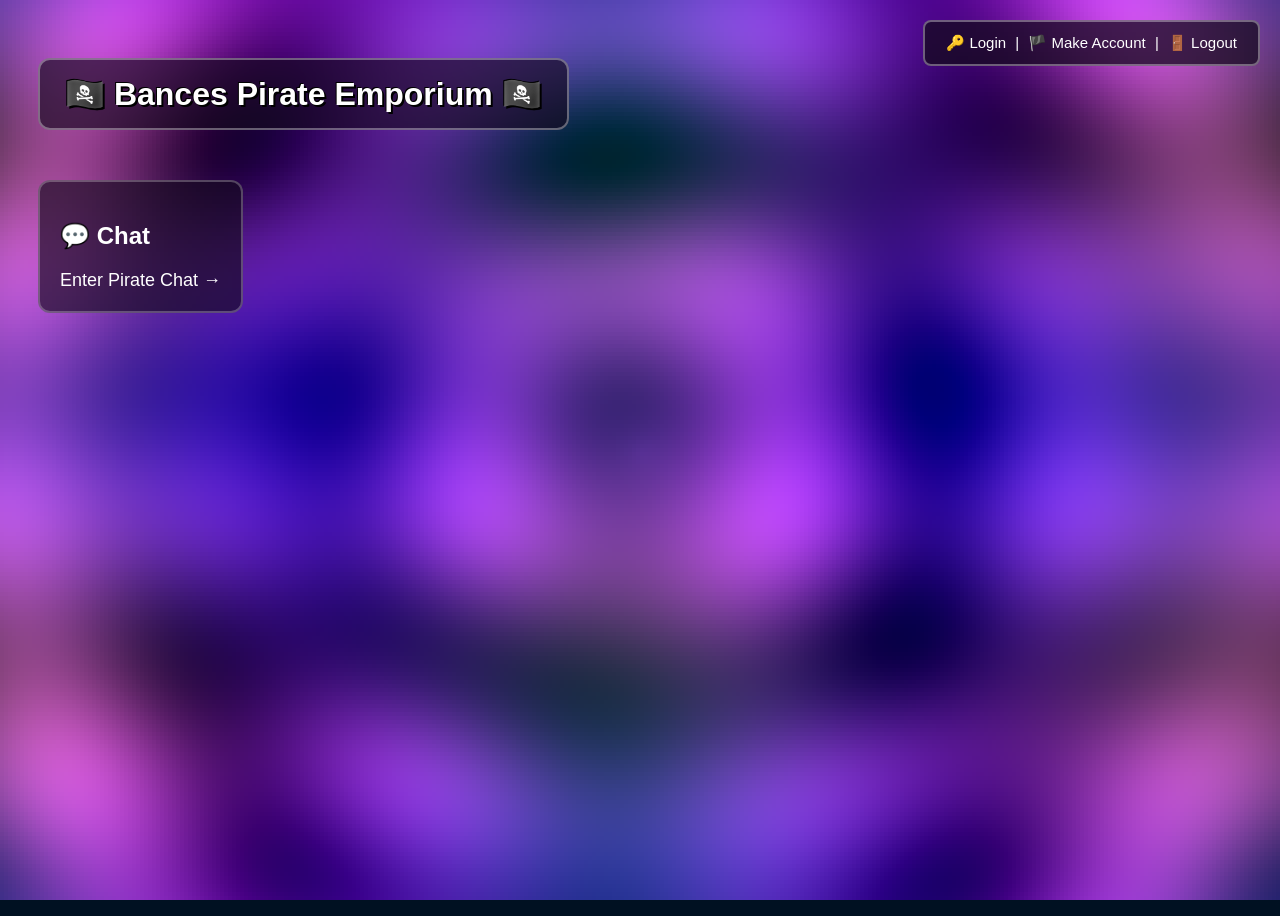
<file: index.html>
<!DOCTYPE html>
<html>

<head>

    <title>Bances Pirate Emporium</title>

    <link rel="stylesheet" href="style.css">

</head>


<body>

    <!-- Animated background -->

    <canvas id="chaosBackground"></canvas>


    <!-- Account buttons -->

    <div class="account-box">

        <a href="login.html">🔑 Login</a>

        |

        <a href="signup.html">🏴 Make Account</a>

        |

        <a href="logout.html">🚪 Logout</a>

    </div>


    <!-- Main page -->

    <div class="page">

        <div class="main-header">

            <h1>
                🏴‍☠️ Bances Pirate Emporium 🏴‍☠️
            </h1>

        </div>


        <!-- Chat -->

        <div class="chat-section">

            <h2>💬 Chat</h2>

            <a href="chat/chat.html">
                Enter Pirate Chat →
            </a>

        </div>

    </div>


    <!-- Background JavaScript -->

    <script src="background.js"></script>

</body>

</html>
</file>
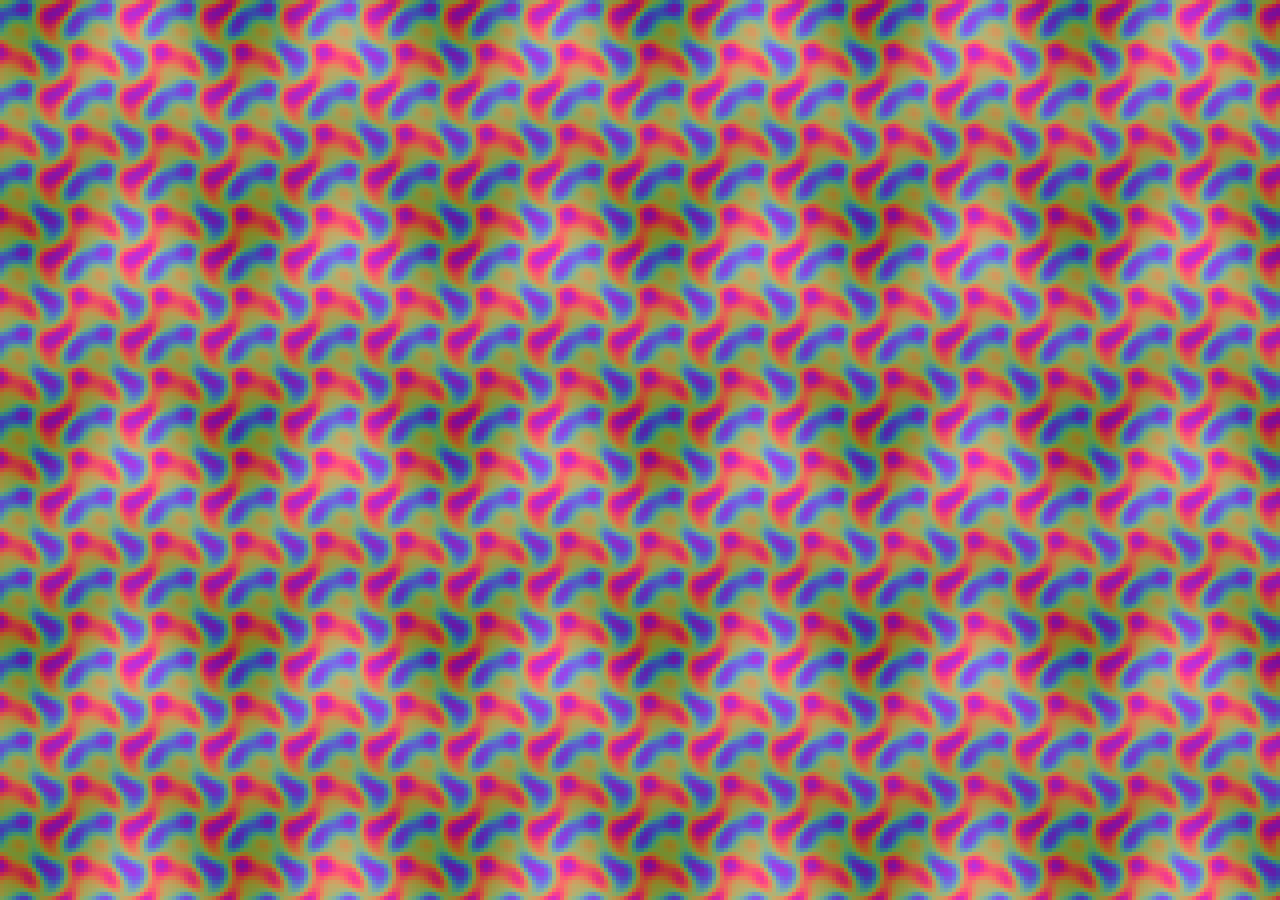
<file: earth.html>
<!DOCTYPE html>
<html>
<head>
    <meta charset="UTF-8">
    <title>OS95 Battle Background</title>

    <style>
        html, body {
            margin: 0;
            width: 100%;
            height: 100%;
            overflow: hidden;
            background: black;
            font-family: monospace;
        }

        canvas {
            width: 100%;
            height: 100%;
            display: block;
        }

        #controls {
            position: fixed;
            top: 30px;
            left: 30px;

            width: 320px;
            padding: 20px;

            background: rgba(10, 5, 20, 0.92);
            border: 2px solid white;

            color: white;

            display: none;

            user-select: none;
        }

        #controls h2 {
            margin-top: 0;
        }

        #speed {
            width: 100%;
        }

        .value {
            margin-top: 8px;
        }
    </style>
</head>

<body>

<canvas id="screen"></canvas>

<div id="controls">

    <h2>OS95 SCREENSAVER</h2>

    <p>
        Layer 1:
        <span id="layer1">0</span>
    </p>

    <p>
        Layer 2:
        <span id="layer2">1</span>
    </p>

    <label>
        Speed
    </label>

    <input
        id="speed"
        type="range"
        min="0.005"
        max="0.15"
        step="0.001"
        value="0.035"
    >

    <div class="value">
        Speed:
        <span id="speedValue">0.035</span>
    </div>

    <p>
        R = Randomize
    </p>

    <p>
        ← → = Layer 1
    </p>

    <p>
        ↑ ↓ = Layer 2
    </p>

    <p>
        TAB = Close
    </p>

</div>

<script>

const canvas =
    document.getElementById("screen");

const ctx =
    canvas.getContext("2d");

const controls =
    document.getElementById("controls");

const speedSlider =
    document.getElementById("speed");

const speedValue =
    document.getElementById("speedValue");

const layer1Text =
    document.getElementById("layer1");

const layer2Text =
    document.getElementById("layer2");


/* ==========================
   Canvas
   ========================== */

function resize()
{
    canvas.width =
        window.innerWidth;

    canvas.height =
        window.innerHeight;
}

window.addEventListener(
    "resize",
    resize
);

resize();


/* ==========================
   Layer system
   ========================== */

const LAYER_COUNT = 327;

const layers = [];


function random(min, max)
{
    return (
        min +
        Math.random() *
        (max - min)
    );
}


for (
    let i = 0;
    i < LAYER_COUNT;
    i++
)
{
    layers.push({

        speed:
            random(
                0.15,
                1.5
            ),

        scale:
            random(
                0.008,
                0.08
            ),

        amplitude:
            random(
                3,
                55
            ),

        phase:
            random(
                0,
                Math.PI * 2
            ),

        distortion:
            Math.floor(
                Math.random() * 6
            ),

        colorMode:
            Math.floor(
                Math.random() * 6
            )
    });
}


let layer1 = 0;
let layer2 = 1;

let time = 0;

let animationSpeed =
    0.035;

let nextRandom =
    10;


/* ==========================
   Randomize
   ========================== */

function randomize()
{
    layer1 =
        Math.floor(
            Math.random() *
            LAYER_COUNT
        );

    layer2 =
        Math.floor(
            Math.random() *
            LAYER_COUNT
        );

    nextRandom =
        time +
        random(
            8,
            20
        );

    updateLabels();
}


/* ==========================
   Distortion
   ========================== */

function distort(
    layer,
    x,
    y
)
{
    const a =
        layer.amplitude;

    const s =
        layer.scale;

    const p =
        layer.phase;

    const speed =
        layer.speed;

    let dx = 0;
    let dy = 0;


    switch (
        layer.distortion
    )
    {
        case 0:

            dx =
                Math.sin(
                    y * s +
                    time * speed +
                    p
                ) * a;

            break;


        case 1:

            dy =
                Math.sin(
                    x * s +
                    time * speed +
                    p
                ) * a;

            break;


        case 2:

            dx =
                Math.sin(
                    y * s +
                    time * speed +
                    p
                ) * a;

            dy =
                Math.cos(
                    x * s +
                    time * speed
                ) * a;

            break;


        case 3:

            const distance =
                Math.sqrt(
                    x * x +
                    y * y
                );

            dx =
                Math.sin(
                    distance * s -
                    time * speed +
                    p
                ) * a;

            dy =
                Math.cos(
                    distance * s -
                    time * speed
                ) * a;

            break;


        case 4:

            dx =
                Math.sin(
                    y * s +
                    Math.sin(
                        time * speed
                    ) * 3
                ) * a;

            dy =
                Math.sin(
                    x * s +
                    Math.cos(
                        time * speed
                    ) * 3
                ) * a;

            break;


        default:

            dx =
                Math.sin(
                    (x + y) * s +
                    time * speed +
                    p
                ) * a;

            dy =
                Math.cos(
                    (x - y) * s +
                    time * speed
                ) * a;

            break;
    }


    return [
        x + dx,
        y + dy
    ];
}


/* ==========================
   Colors
   ========================== */

function getColor(
    layer,
    x,
    y
)
{
    const v1 =
        Math.sin(
            x * layer.scale +
            time * layer.speed +
            layer.phase
        );

    const v2 =
        Math.cos(
            y * layer.scale -
            time * layer.speed
        );

    const v =
        (v1 + v2) / 2;

    const c =
        (v + 1) / 2;


    let r, g, b;


    switch (
        layer.colorMode
    )
    {
        case 0:

            r =
                30 + 90 * c;

            g =
                15 + 55 * c;

            b =
                70 + 170 * c;

            break;


        case 1:

            r =
                20 + 70 * c;

            g =
                80 + 160 * c;

            b =
                100 + 120 * c;

            break;


        case 2:

            r =
                100 + 155 * c;

            g =
                20 + 80 * c;

            b =
                70 + 150 * c;

            break;


        case 3:

            r =
                120 + 135 * c;

            g =
                45 + 130 * c;

            b =
                20 + 80 * c;

            break;


        case 4:

            r =
                30 + 100 * c;

            g =
                100 + 150 * c;

            b =
                40 + 80 * c;

            break;


        default:

            r =
                127 +
                127 *
                Math.sin(
                    v * Math.PI
                );

            g =
                127 +
                127 *
                Math.sin(
                    v * Math.PI + 2
                );

            b =
                127 +
                127 *
                Math.sin(
                    v * Math.PI + 4
                );

            break;
    }


    return [
        Math.floor(r),
        Math.floor(g),
        Math.floor(b)
    ];
}


/* ==========================
   Rendering
   ========================== */

function draw()
{
    const w =
        canvas.width;

    const h =
        canvas.height;


    const image =
        ctx.createImageData(
            w,
            h
        );

    const pixels =
        image.data;


    const a =
        layers[layer1];

    const b =
        layers[layer2];


    /*
     * Lower resolution internally.
     * This makes the psychedelic
     * effect much faster.
     */

    const step = 4;


    for (
        let y = 0;
        y < h;
        y += step
    )
    {
        for (
            let x = 0;
            x < w;
            x += step
        )
        {
            const ax =
                distort(
                    a,
                    x - w / 2,
                    y - h / 2
                );

            const bx =
                distort(
                    b,
                    x - w / 2,
                    y - h / 2
                );


            const c1 =
                getColor(
                    a,
                    ax[0],
                    ax[1]
                );

            const c2 =
                getColor(
                    b,
                    bx[0],
                    bx[1]
                );


            const r =
                Math.floor(
                    c1[0] * 0.55 +
                    c2[0] * 0.45
                );

            const g =
                Math.floor(
                    c1[1] * 0.55 +
                    c2[1] * 0.45
                );

            const bcol =
                Math.floor(
                    c1[2] * 0.55 +
                    c2[2] * 0.45
                );


            /*
             * Fill a 4x4 block.
             */

            for (
                let yy = 0;
                yy < step &&
                y + yy < h;
                yy++
            )
            {
                for (
                    let xx = 0;
                    xx < step &&
                    x + xx < w;
                    xx++
                )
                {
                    const index =
                        (
                            (y + yy) * w +
                            (x + xx)
                        ) * 4;

                    pixels[index] =
                        r;

                    pixels[index + 1] =
                        g;

                    pixels[index + 2] =
                        bcol;

                    pixels[index + 3] =
                        255;
                }
            }
        }
    }


    ctx.putImageData(
        image,
        0,
        0
    );


    time +=
        animationSpeed;


    if (
        time >=
        nextRandom
    )
    {
        randomize();
    }


    requestAnimationFrame(
        draw
    );
}


/* ==========================
   UI
   ========================== */

function updateLabels()
{
    layer1Text.textContent =
        layer1;

    layer2Text.textContent =
        layer2;

    speedValue.textContent =
        animationSpeed.toFixed(3);
}


speedSlider.addEventListener(
    "input",
    () =>
    {
        animationSpeed =
            Number(
                speedSlider.value
            );

        updateLabels();
    }
);


/* ==========================
   Keyboard
   ========================== */

document.addEventListener(
    "keydown",
    event =>
    {
        if (
            event.key ===
            "Tab"
        )
        {
            event.preventDefault();

            if (
                controls.style.display ===
                "block"
            )
            {
                controls.style.display =
                    "none";
            }
            else
            {
                controls.style.display =
                    "block";
            }
        }


        if (
            event.key ===
            "r"
        )
        {
            randomize();
        }


        if (
            event.key ===
            "ArrowLeft"
        )
        {
            layer1--;

            if (
                layer1 < 0
            )
            {
                layer1 =
                    LAYER_COUNT - 1;
            }

            updateLabels();
        }


        if (
            event.key ===
            "ArrowRight"
        )
        {
            layer1++;

            if (
                layer1 >=
                LAYER_COUNT
            )
            {
                layer1 = 0;
            }

            updateLabels();
        }


        if (
            event.key ===
            "ArrowUp"
        )
        {
            layer2++;

            if (
                layer2 >=
                LAYER_COUNT
            )
            {
                layer2 = 0;
            }

            updateLabels();
        }


        if (
            event.key ===
            "ArrowDown"
        )
        {
            layer2--;

            if (
                layer2 < 0
            )
            {
                layer2 =
                    LAYER_COUNT - 1;
            }

            updateLabels();
        }
    }
);


/* ==========================
   Start
   ========================== */

updateLabels();

draw();

</script>

</body>
</html>
</file>
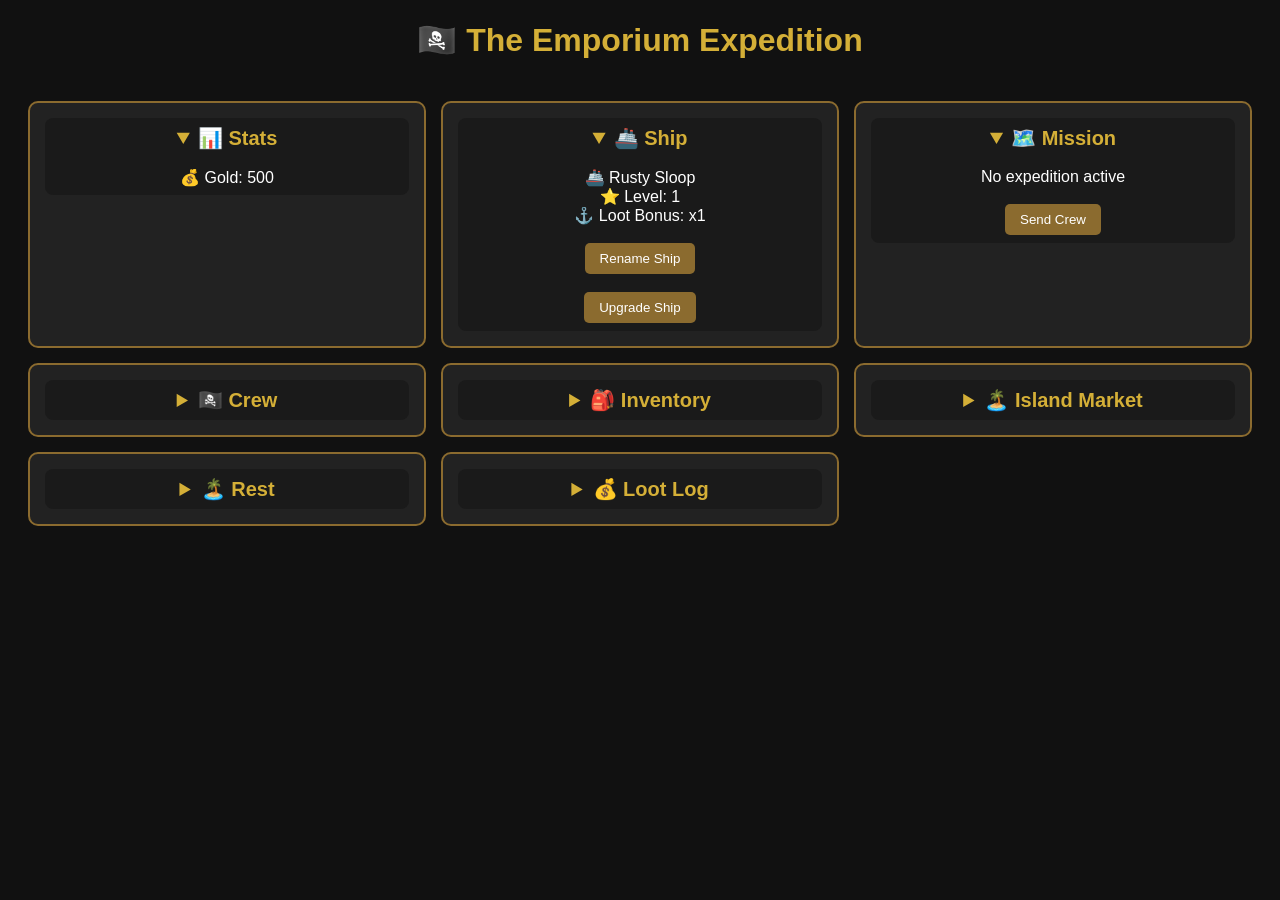
<file: the_emporium_expedition.html>
<!DOCTYPE html>
<html>

<head>

<title>🏴‍☠️ The Emporium Expedition</title>

<style>

body{
    background:#111;
    color:white;
    font-family:Arial, sans-serif;
    text-align:center;
}


.container{
    display:grid;
    grid-template-columns:repeat(3, 1fr);
    gap:15px;
    padding:20px;
}


.box{
    background:#222;
    border:2px solid #8b6b2f;
    border-radius:10px;
    padding:15px;
}


button{
    background:#8b6b2f;
    color:white;
    border:none;
    padding:8px 15px;
    border-radius:5px;
    cursor:pointer;
}


button:hover{
    background:#c49a45;
}


.crewMember{
    border:1px solid #555;
    margin:10px;
    padding:10px;
    border-radius:8px;
}


h1{
    color:#d4af37;
}


/* COLLAPSIBLE STYLE */

details{
    background:#1a1a1a;
    border-radius:8px;
    padding:8px;
}


summary{
    cursor:pointer;
    font-size:20px;
    color:#d4af37;
    font-weight:bold;
}


summary:hover{
    color:#ffd700;
}


</style>

</head>


<body>


<h1>🏴‍☠️ The Emporium Expedition</h1>


<div class="container">



<div class="box">

<details open>

<summary>📊 Stats</summary>

<br>

<div id="stats">

Loading...

</div>

</details>

</div>





<div class="box">

<details open>

<summary>🚢 Ship</summary>

<br>

<div id="ship">

Loading...

</div>


<br>


<button id="renameShip">

Rename Ship

</button>


<br><br>


<button id="upgradeShip">

Upgrade Ship

</button>


</details>

</div>







<div class="box">

<details open>

<summary>🗺️ Mission</summary>

<br>

<div id="mission">

No expedition active

</div>


<br>


<button id="sendCrew">

Send Crew

</button>


</details>

</div>







<div class="box">

<details>

<summary>🏴‍☠️ Crew</summary>

<br>

<div id="crew">

Loading...

</div>


</details>

</div>







<div class="box">

<details>

<summary>🎒 Inventory</summary>

<br>

<div id="inventory">

Loading...

</div>


</details>

</div>







<div class="box">

<details>

<summary>🏝️ Island Market</summary>

<br>

<div id="market">

Loading...

</div>


</details>

</div>







<div class="box">

<details>

<summary>🏝️ Rest</summary>

<br>


<button id="mainIsland">

Rest Crew

</button>


</details>

</div>







<div class="box">

<details>

<summary>💰 Loot Log</summary>

<br>

<div id="loot">

No treasure yet

</div>


</details>

</div>





</div>



<script src="the_emporium_expedition.js"></script>


</body>

</html>
</file>
<file: style.css>
body {

    background: #001122;

    color: white;

    font-family: Verdana, Arial, sans-serif;

}



.board {

    width: 700px;

    max-width: 90%;

    margin: 40px auto;

    background: #222;

    border: 5px solid #00ccff;

    padding: 20px;

}



h1 {

    text-align: center;

    color: #00ff99;

}



h2 {

    color: #00ccff;

}



input, textarea {

    width: 95%;

    padding: 10px;

    margin: 8px 0;

    background: black;

    color: white;

    border: 2px solid #00ccff;

}



textarea {

    height: 120px;

}



button {

    background: #00ff99;

    color: black;

    padding: 12px 25px;

    border: 2px solid black;

    cursor: pointer;

    font-weight: bold;

}



button:hover {

    background: #66ffbb;

}



.post {

    background: #333;

    border-left: 5px solid #00ff99;

    padding: 10px;

    margin-top: 15px;

}



small {

    color: #aaa;

}




/* 🏴‍☠️ Custom Emotes */

.emote {

    width: 64px;

    height: 64px;

    vertical-align: middle;

}
.vaultImage {

width: 200px;

max-height: 200px;

object-fit: cover;

border: 3px solid #00ccff;

}


#mediaGrid {

display:grid;

grid-template-columns:
repeat(auto-fit,minmax(220px,1fr));

gap:20px;

}
/* 🏴‍☠️ The Emporium Expedition */

#stats,
#ship,
#mission,
#loot {

    background: rgba(0,0,0,0.25);

    border: 2px solid #c79b46;

    padding: 15px;

    margin: 10px 0;

    border-radius: 10px;

}



#sendCrew,
#upgradeShip {

    background: #5b3a1e;

    color: white;

    border: 2px solid #c79b46;

    padding: 12px 20px;

    font-size: 16px;

    border-radius: 8px;

    cursor: pointer;

}



#sendCrew:hover,
#upgradeShip:hover {

    transform: scale(1.05);

}



#loot {

    max-height: 250px;

    overflow-y: auto;

}



.expeditionItem {

    padding: 8px;

    border-bottom: 1px solid #c79b46;

}



h1 {

    text-shadow: 2px 2px black;

}
```css
/* =========================
   ANIMATED CHAOS BACKGROUND
   ========================= */


body {
    margin: 0;
    padding: 0;
    width: 100%;
    min-height: 100%;
}

body {
    overflow-x: hidden;
    background: #001122;
}


/* Canvas */

#chaosBackground {
    position: fixed;

    top: 0;
    left: 0;

    width: 100vw;
    height: 100vh;

    z-index: 0;

    display: block;

    pointer-events: none;

    image-rendering: pixelated;
}


/* Everything on the website goes above
   the animated background */

.page {
    position: relative;

    z-index: 1;

    min-height: 100vh;

    padding: 30px;

    box-sizing: border-box;
}


/* Account box */

.account-box {
    position: fixed;

    top: 20px;
    right: 20px;

    z-index: 10;

    padding: 12px 16px;

    background: rgba(20, 10, 30, 0.75);

    border: 2px solid rgba(255, 255, 255, 0.35);

    border-radius: 8px;

    font-size: 15px;
}

.account-box a {
    color: white;

    text-decoration: none;

    margin: 0 5px;
}

.account-box a:hover {
    text-decoration: underline;
}


/* Main header */

.main-header {
    display: inline-block;

    margin-top: 20px;

    padding: 15px 25px;

    background: rgba(20, 10, 30, 0.65);

    border: 2px solid rgba(255, 255, 255, 0.35);

    border-radius: 12px;

    backdrop-filter: blur(3px);
}

.main-header h1 {
    margin: 0;

    color: white;

    text-shadow:
        2px 2px 0 black,
        -1px -1px 0 black;
}


/* Chat */

.chat-section {
    width: fit-content;

    margin-top: 50px;

    padding: 20px;

    background: rgba(20, 10, 30, 0.65);

    border-radius: 12px;

    border: 2px solid rgba(255, 255, 255, 0.25);
}

.chat-section h2 {
    color: white;
}

.chat-section a {
    color: white;

    font-size: 18px;

    text-decoration: none;
}

.chat-section a:hover {
    text-decoration: underline;
}
</file>
